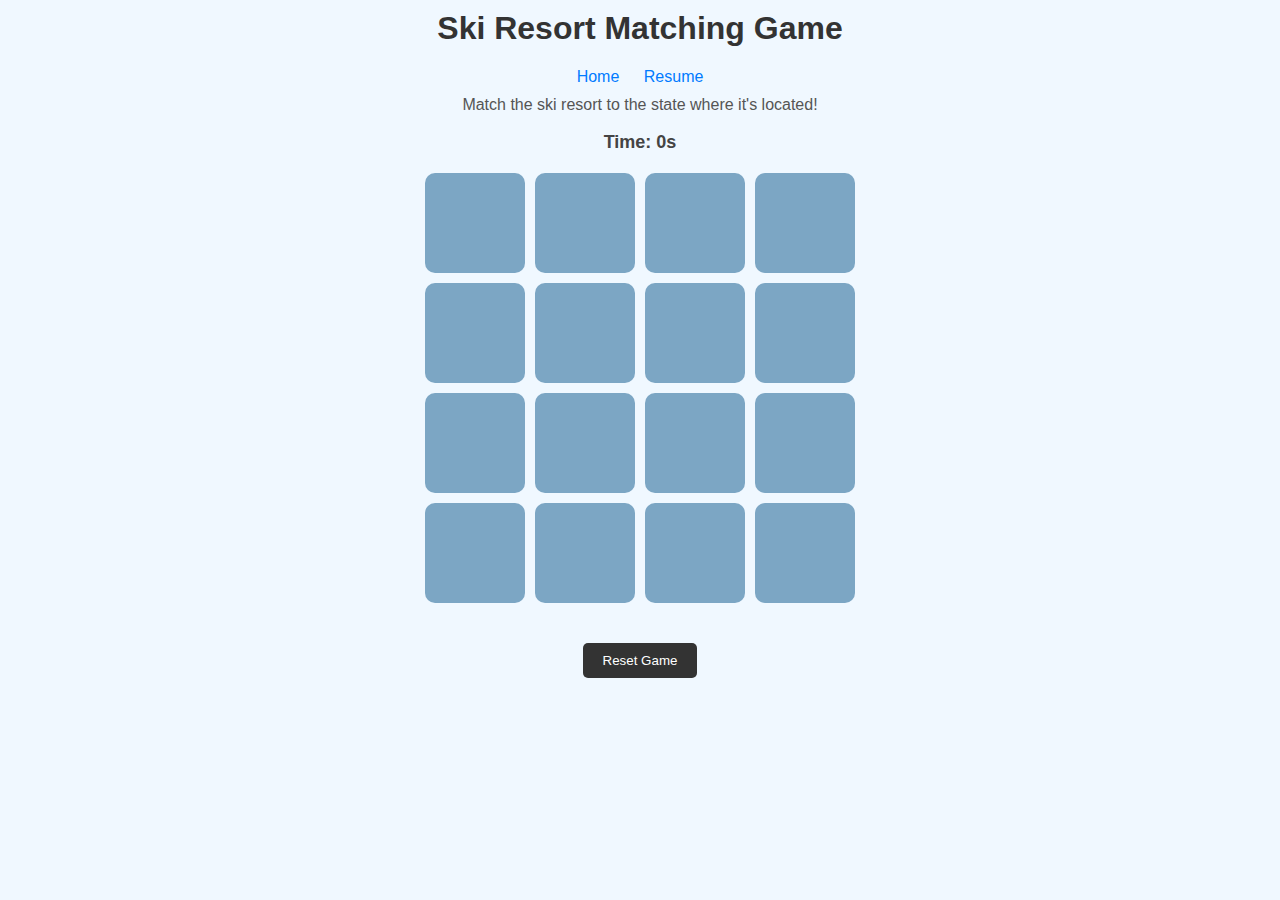
<file: game.html>
<!DOCTYPE html>
<html lang="en">
<head>
    <meta charset="UTF-8">
    <meta name="viewport" content="width=device-width, initial-scale=1.0">
    <title>Ski Resort Matching Game</title>
    <style>
        body {
            font-family: Arial, sans-serif;
            text-align: center;
            background: #f0f8ff;
            margin: 0;
            padding: 0;
        }
        h1 {
            color: #333;
            margin-top: 10px;
        }
        p.description {
            font-size: 16px;
            color: #555;
            margin: 10px 0 10px;
        }
        #timer {
            font-size: 18px;
            font-weight: bold;
            color: #444;
            margin-bottom: 20px;
        }
        nav {
            margin: 10px 0;
        }
        nav a {
            text-decoration: none;
            color: #007BFF;
            margin: 0 10px;
            font-size: 16px;
        }
        nav a:hover {
            text-decoration: underline;
        }
        .game-board {
            display: grid;
            grid-template-columns: repeat(4, 100px);
            grid-gap: 10px;
            justify-content: center;
            margin: 20px auto;
        }
        .tile {
            width: 100px;
            height: 100px;
            background-color: #7ca6c4;
            color: white;
            font-size: 14px;
            border-radius: 10px;
            display: flex;
            align-items: center;
            justify-content: center;
            cursor: pointer;
        }
        .tile.flipped {
            background-color: #ffcccb;
        }
        .tile.matched {
            background-color: #87e1a7;
            cursor: default;
        }
        #reset {
            margin: 20px auto;
            padding: 10px 20px;
            background-color: #333;
            color: white;
            border: none;
            border-radius: 5px;
            cursor: pointer;
        }
        #celebration {
            position: fixed;
            top: 0;
            left: 0;
            width: 100%;
            height: 100%;
            background-color: rgba(0, 0, 0, 0.8);
            color: white;
            display: flex;
            flex-direction: column;
            justify-content: center;
            align-items: center;
            z-index: 1000;
            opacity: 0;
            visibility: hidden;
            transition: opacity 0.5s, visibility 0.5s;
        }
        #celebration.show {
            opacity: 1;
            visibility: visible;
        }
        #celebration h2 {
            font-size: 36px;
            margin-bottom: 20px;
        }
        #celebration p {
            font-size: 18px;
            margin-bottom: 20px;
        }
    </style>
</head>
<body>
    <h1>Ski Resort Matching Game</h1>
    <nav>
        <a href="scratch.html">Home</a>
        <a href="index.html">Resume</a>
    </nav>
    <p class="description">Match the ski resort to the state where it's located!</p>
    <p id="timer">Time: 0s</p>
    <div class="game-board" id="game-board"></div>
    <button id="reset">Reset Game</button>
    <div id="celebration">
        <h2>Congratulations!</h2>
        <p>You’ve matched all the ski resorts!</p>
        <button onclick="hideCelebration()">Play Again</button>
    </div>

    <script>
        const allResorts = [
            { name: 'Sun Valley', state: 'Idaho' },
            { name: 'Aspen Snowmass', state: 'Colorado' },
            { name: 'Park City', state: 'Utah' },
            { name: 'Lake Tahoe', state: 'California' },
            { name: 'Jackson Hole', state: 'Wyoming' },
            { name: 'Big Sky', state: 'Montana' },
            { name: 'Killington', state: 'Vermont' },
            { name: 'Breckenridge', state: 'Colorado' },
            { name: 'Mammoth Mountain', state: 'California' },
            { name: 'Steamboat', state: 'Colorado' },
            { name: 'Snowbird', state: 'Utah' },
            { name: 'Vail', state: 'Colorado' },
            { name: 'Sugarloaf', state: 'Maine' },
            { name: 'Taos Ski Valley', state: 'New Mexico' },
            { name: 'Whiteface Mountain', state: 'New York' },
            { name: 'Mount Bachelor', state: 'Oregon' },
            { name: 'Loon Mountain', state: 'New Hampshire' },
            { name: 'Crystal Mountain', state: 'Washington' },
            { name: 'Sierra-at-Tahoe', state: 'California' },
            { name: 'Heavenly', state: 'California' },
            { name: 'Copper Mountain', state: 'Colorado' },
            { name: 'Arapahoe Basin', state: 'Colorado' },
            { name: 'Beaver Creek', state: 'Colorado' },
            { name: 'Northstar', state: 'California' },
            { name: 'Keystone', state: 'Colorado' },
            { name: 'Snowshoe', state: 'West Virginia' },
            { name: 'Okemo', state: 'Vermont' },
            { name: 'Jay Peak', state: 'Vermont' },
            { name: 'Mt. Hood Meadows', state: 'Oregon' },
            { name: 'Eldora Mountain', state: 'Colorado' },
            { name: 'Powder Mountain', state: 'Utah' },
            { name: 'Crested Butte', state: 'Colorado' },
        ];

        const gameBoard = document.getElementById('game-board');
        const resetButton = document.getElementById('reset');
        const celebration = document.getElementById('celebration');
        const timerDisplay = document.getElementById('timer');

        let tiles = [];
        let flippedTiles = [];
        let matchedPairs = 0;
        let startTime = null;
        let timerInterval = null;
        let timerStarted = false;

        function shuffle(array) {
            for (let i = array.length - 1; i > 0; i--) {
                const j = Math.floor(Math.random() * (i + 1));
                [array[i], array[j]] = [array[j], array[i]];
            }
        }

        function createBoard() {
            const selectedResorts = allResorts.sort(() => 0.5 - Math.random()).slice(0, 8);
            const tilesData = [];
            selectedResorts.forEach(resort => {
                tilesData.push(resort.name, resort.state);
            });
            shuffle(tilesData);

            tilesData.forEach(text => {
                const tile = document.createElement('div');
                tile.classList.add('tile');
                tile.dataset.value = text;
                tile.addEventListener('click', flipTile);
                gameBoard.appendChild(tile);
                tiles.push(tile);
            });
        }

        function flipTile() {
            if (this.classList.contains('flipped') || this.classList.contains('matched') || flippedTiles.length === 2) return;

            if (!timerStarted) {
                timerStarted = true;
                startTime = Date.now();
                timerInterval = setInterval(updateTimer, 1000);
            }

            this.textContent = this.dataset.value;
            this.classList.add('flipped');
            flippedTiles.push(this);

            if (flippedTiles.length === 2) {
                checkMatch();
            }
        }

        function checkMatch() {
            const [tile1, tile2] = flippedTiles;
            const pair = allResorts.find(resort =>
                (tile1.dataset.value === resort.name && tile2.dataset.value === resort.state) ||
                (tile1.dataset.value === resort.state && tile2.dataset.value === resort.name)
            );

            if (pair) {
                tile1.classList.add('matched');
                tile2.classList.add('matched');
                matchedPairs++;
                if (matchedPairs === 8) {
                    showCelebration();
                }
            } else {
                setTimeout(() => {
                    tile1.textContent = '';
                    tile2.textContent = '';
                    tile1.classList.remove('flipped');
                    tile2.classList.remove('flipped');
                }, 1000);
            }
            flippedTiles = [];
        }

        function resetGame() {
            clearInterval(timerInterval);
            timerDisplay.textContent = 'Time: 0s';
            startTime = null;
            timerStarted = false;

            tiles.forEach(tile => tile.remove());
            tiles = [];
            flippedTiles = [];
            matchedPairs = 0;
            hideCelebration();
            createBoard();
        }

        function updateTimer() {
            const elapsed = Math.floor((Date.now() - startTime) / 1000);
            timerDisplay.textContent = `Time: ${elapsed}s`;
        }

        function showCelebration() {
            clearInterval(timerInterval);
            celebration.classList.add('show');
        }

        function hideCelebration() {
            celebration.classList.remove('show');
        }

        resetButton.addEventListener('click', resetGame);

        createBoard();
    </script>
</body>
</html>
</file>
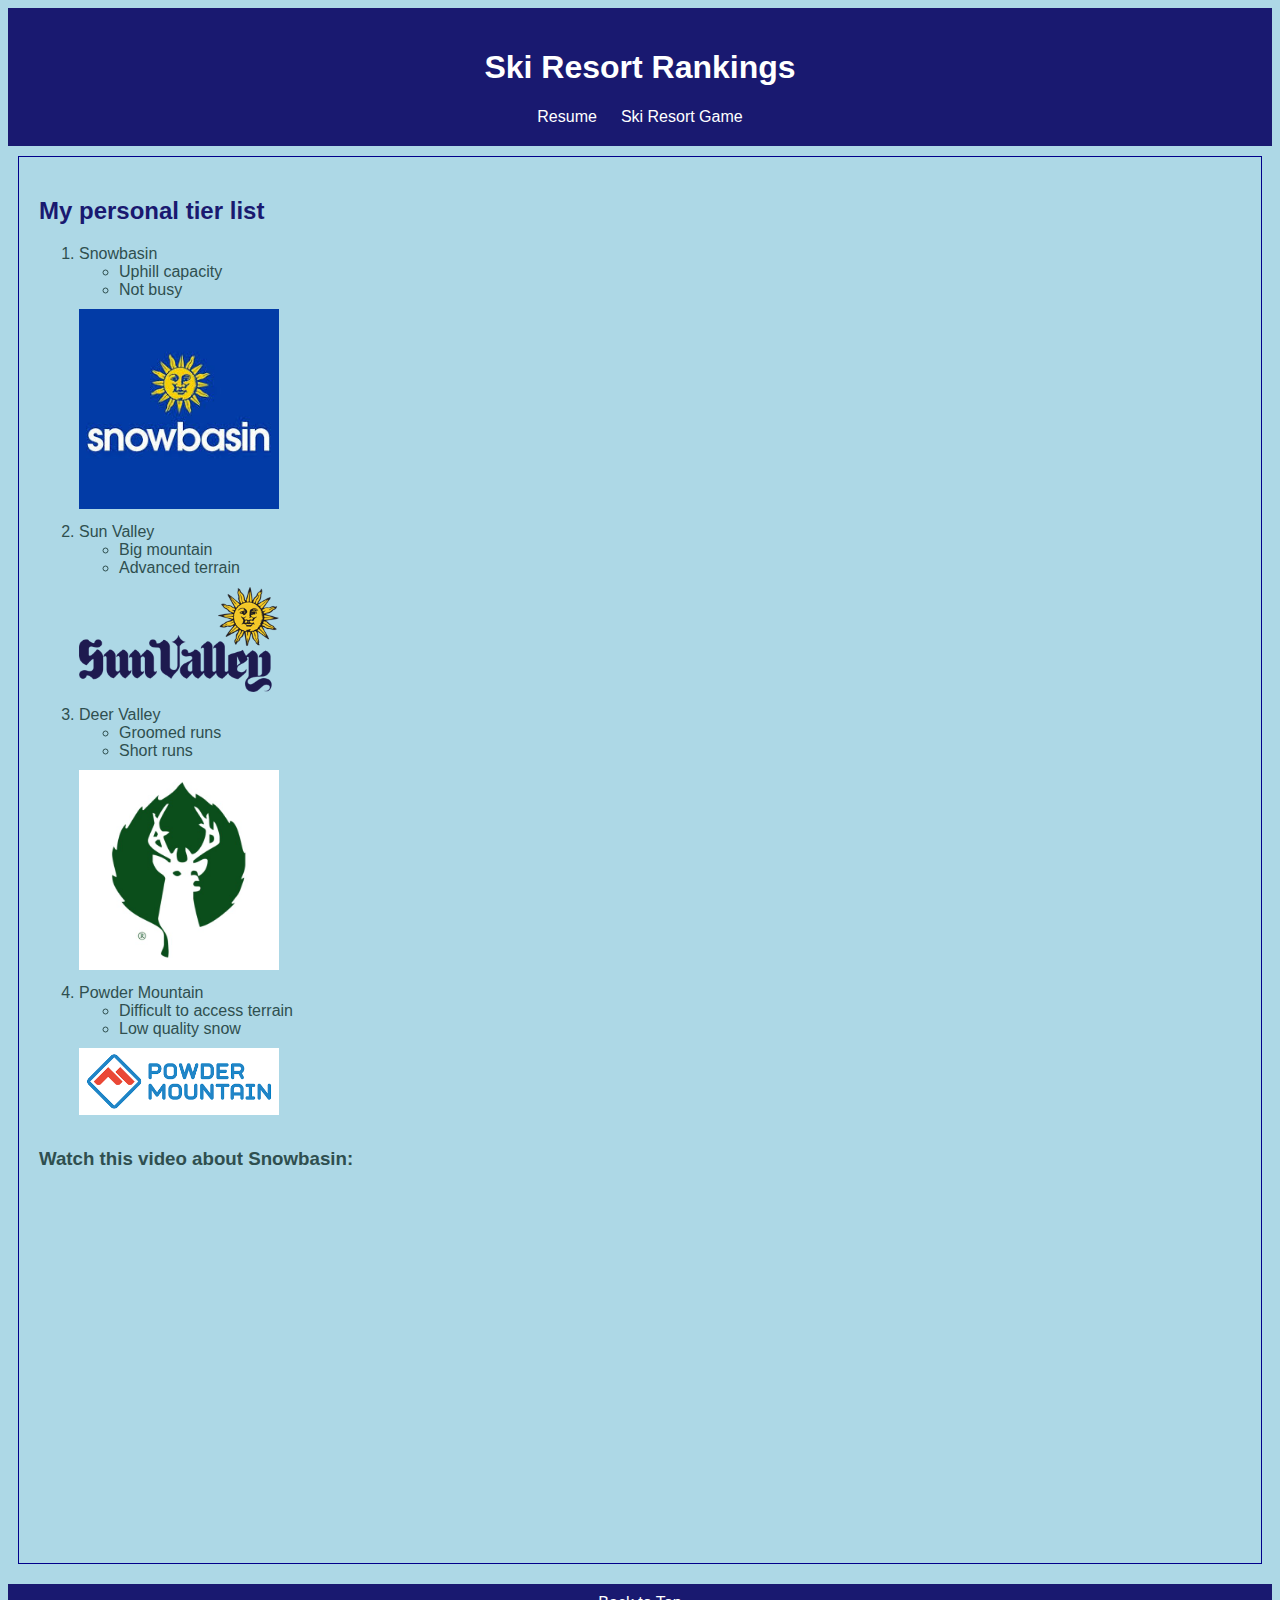
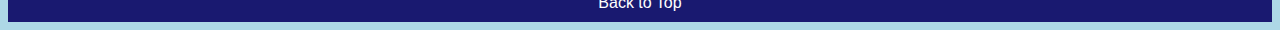
<file: scratch.html>
<!DOCTYPE html>
<html lang="en">
<head>
    <meta charset="UTF-8">
    <meta name="viewport" content="width=device-width, initial-scale=1.0">
    <title>Ski Resorts</title>
    <link rel="stylesheet" href="css/scratch.css">
</head>
<body>
    <div id="header">
        <h1>Ski Resort Rankings</h1>
        <nav>
        <a href="index.html">Resume</a>
        <a href="game.html">Ski Resort Game</a>
        </nav>
    </div>
    <div id="main-content">
        <h2>My personal tier list </h2>
            <ol> 
                <li>Snowbasin</li>
                    <ul>
                        <li>Uphill capacity</li>
                        <li>Not busy</li>
                    </ul>
                    <img src="assets/img/snowbasin.jpg" alt="Snowbasin">
                <li>Sun Valley</li>
                    <ul>
                        <li>Big mountain</li>
                        <li>Advanced terrain</li>
                    </ul>
                    <img src="assets/img/sunvalley.png" alt="Sun Valley">
                <li>Deer Valley</li>
                    <ul>
                        <li>Groomed runs</li>
                        <li>Short runs</li>
                    </ul>
                    <img src="assets/img/deervalley.jpg" alt="Deer Valley">
                <li>Powder Mountain</li>
                    <ul>
                        <li>Difficult to access terrain</li>
                        <li>Low quality snow</li>
                    </ul>
                    <img src="assets/img/powder.png" alt="Powder Mountain">
            </ol>
            <h3>Watch this video about Snowbasin:</h3>
    <iframe width="560" height="315" src="https://www.youtube.com/embed/Mx-YpDzytJE" title="YouTube video player" frameborder="0" allow="accelerometer; autoplay; clipboard-write; encrypted-media; gyroscope; picture-in-picture" allowfullscreen></iframe>
    <br><br><br>
    <div class='tableauPlaceholder' id='viz1745253085001' style='position: relative'><noscript><a href='#'><img alt=' ' src='https:&#47;&#47;public.tableau.com&#47;static&#47;images&#47;To&#47;TopSkiResorts&#47;BestWeek&#47;1_rss.png' style='border: none' /></a></noscript><object class='tableauViz'  style='display:none;'><param name='host_url' value='https%3A%2F%2Fpublic.tableau.com%2F' /> <param name='embed_code_version' value='3' /> <param name='site_root' value='' /><param name='name' value='TopSkiResorts&#47;BestWeek' /><param name='tabs' value='yes' /><param name='toolbar' value='yes' /><param name='static_image' value='https:&#47;&#47;public.tableau.com&#47;static&#47;images&#47;To&#47;TopSkiResorts&#47;BestWeek&#47;1.png' /> <param name='animate_transition' value='yes' /><param name='display_static_image' value='yes' /><param name='display_spinner' value='yes' /><param name='display_overlay' value='yes' /><param name='display_count' value='yes' /><param name='language' value='en-US' /></object></div>                <script type='text/javascript'>                    var divElement = document.getElementById('viz1745253085001');                    var vizElement = divElement.getElementsByTagName('object')[0];                    vizElement.style.width='100%';vizElement.style.height=(divElement.offsetWidth*0.75)+'px';                    var scriptElement = document.createElement('script');                    scriptElement.src = 'https://public.tableau.com/javascripts/api/viz_v1.js';                    vizElement.parentNode.insertBefore(scriptElement, vizElement);                </script>
    </div>
    <div id="footer">
        <footer>
            <a href="#header">Back to Top</a>
        </footer>
    </div>
</body>
</html
</file>
<file: css/scratch.css>
#header{
    background-color: midnightblue;
    color: white;
    text-align: center;
    padding: 20px;
}

#header nav a {
    color: white; 
    text-decoration: none; 
    margin: 0 10px;
    font-family: 'Trebuchet MS', Arial, sans-serif;
}

#header nav a:hover {
    text-decoration: underline;
}

#main-content{
    background-color: lightblue;
    padding: 20px;
    margin: 10px;
    border: 1px solid darkblue;
}

#footer{
    background-color: midnightblue;
    color: white;
    text-align: center;
    padding: 10px;
    margin-top: 20px;
}

body {
    background-color: lightblue;
}

h1{
    font-family: 'Trebuchet MS', 'Lucida Sans Unicode', 'Lucida Grande', 'Lucida Sans', Arial, sans-serif;
    color: white;
}

h2{
    font-family: 'Trebuchet MS', 'Lucida Sans Unicode', 'Lucida Grande', 'Lucida Sans', Arial, sans-serif;
    color: midnightblue;
}

h3{
    font-family: 'Trebuchet MS', 'Lucida Sans Unicode', 'Lucida Grande', 'Lucida Sans', Arial, sans-serif;
    color: darkslategrey;
}

ol{
    font-family: 'Trebuchet MS', 'Lucida Sans Unicode', 'Lucida Grande', 'Lucida Sans', Arial, sans-serif;
    color: darkslategray;
}

footer a{
    font-family: 'Trebuchet MS', 'Lucida Sans Unicode', 'Lucida Grande', 'Lucida Sans', Arial, sans-serif;
    color: white;
    text-decoration: none;
}

footer a:hover{
    text-decoration: underline;
}

header a{
    font-family: 'Trebuchet MS', 'Lucida Sans Unicode', 'Lucida Grande', 'Lucida Sans', Arial, sans-serif;
    color: white;
}

img{
    width: 200px;
    height: auto; 
    margin: 10px auto;
    text-align: center;
 }
</file>
